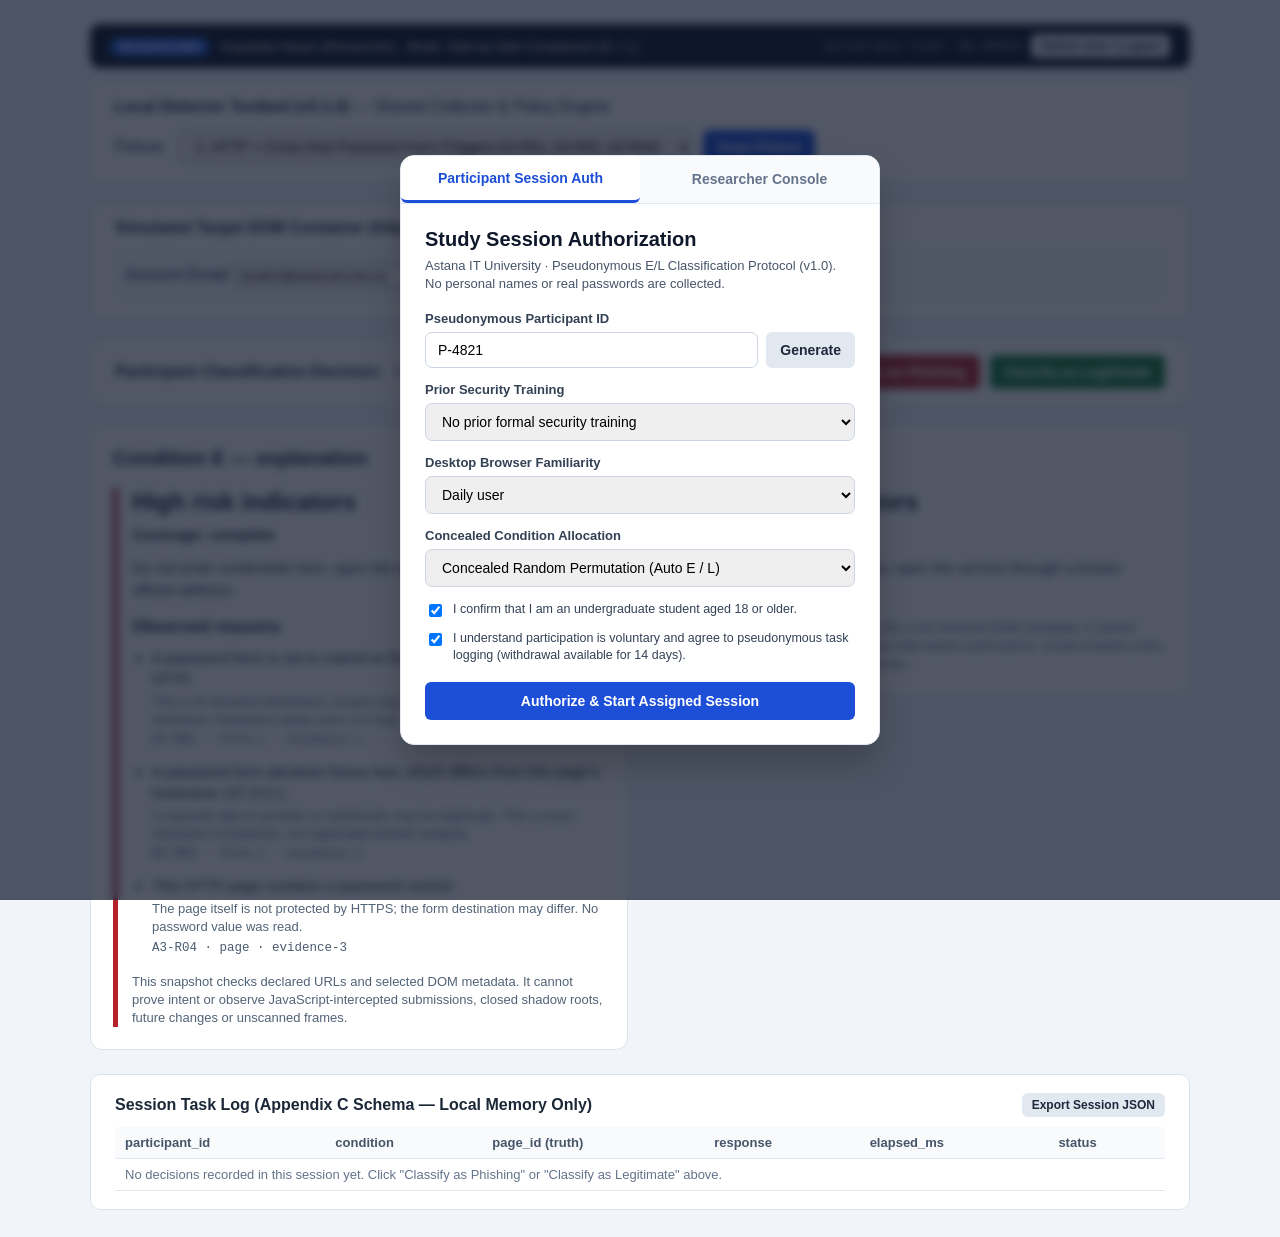
<file: src/practical/index.html>
<!DOCTYPE html>
<html lang="en">
<head>
  <meta charset="UTF-8">
  <title>Phishing Indicator Detector v0.1.0 — Authorized Study Portal</title>
  <style>
    * { box-sizing: border-box; }
    body {
      font-family: -apple-system, BlinkMacSystemFont, "Segoe UI", Roboto, sans-serif;
      background: #f1f5f9;
      color: #1c2838;
      margin: 0;
      padding: 24px;
    }

    /* --- АВТОРИЗАЦИЯ (MODAL OVERLAY) --- */
    .auth-overlay {
      position: fixed;
      inset: 0;
      background: rgba(15, 23, 42, 0.72);
      backdrop-filter: blur(4px);
      display: flex;
      align-items: center;
      justify-content: center;
      z-index: 1000;
      padding: 16px;
    }
    .auth-overlay.hidden { display: none; }
    .auth-card {
      background: #ffffff;
      width: 100%;
      max-width: 480px;
      border-radius: 14px;
      box-shadow: 0 20px 35px rgba(0, 0, 0, 0.2);
      overflow: hidden;
      border: 1px solid #e2e8f0;
    }
    .auth-tabs {
      display: grid;
      grid-template-columns: 1fr 1fr;
      background: #f8fafc;
      border-bottom: 1px solid #e2e8f0;
    }
    .auth-tab {
      padding: 14px;
      text-align: center;
      font-weight: 700;
      font-size: 14px;
      color: #64748b;
      cursor: pointer;
      border: none;
      background: none;
    }
    .auth-tab.active {
      background: #ffffff;
      color: #1d4ed8;
      border-bottom: 3px solid #1d4ed8;
    }
    .auth-body { padding: 24px; }
    .auth-title { margin: 0 0 6px; font-size: 20px; font-weight: 800; color: #0f172a; }
    .auth-sub { margin: 0 0 18px; font-size: 13px; color: #475569; line-height: 1.4; }
    .form-group { margin-bottom: 14px; }
    .form-group label { display: block; font-size: 13px; font-weight: 600; margin-bottom: 6px; color: #334155; }
    .input-row { display: flex; gap: 8px; }
    .form-control {
      width: 100%;
      padding: 9px 12px;
      font-size: 14px;
      border: 1px solid #cbd5e1;
      border-radius: 7px;
    }
    .check-label {
      display: flex;
      align-items: flex-start;
      gap: 8px;
      font-size: 12.5px;
      color: #334155;
      margin-bottom: 10px;
      line-height: 1.35;
      cursor: pointer;
    }
    .auth-error {
      color: #b4232c;
      background: #fef2f2;
      border: 1px solid #fecaca;
      padding: 8px 12px;
      border-radius: 6px;
      font-size: 12.5px;
      margin-bottom: 12px;
      display: none;
    }

    /* --- ШАПКА И СЕССИЯ --- */
    .session-bar {
      max-width: 1100px;
      margin: 0 auto 14px;
      background: #0f172a;
      color: #f8fafc;
      padding: 10px 20px;
      border-radius: 10px;
      display: flex;
      justify-content: space-between;
      align-items: center;
      font-size: 13px;
    }
    .badge-role {
      background: #2563eb;
      color: #fff;
      padding: 3px 9px;
      border-radius: 99px;
      font-weight: 700;
      font-size: 11.5px;
      margin-right: 8px;
    }
    .header {
      max-width: 1100px;
      margin: 0 auto 20px;
      background: #fff;
      padding: 16px 24px;
      border-radius: 10px;
      box-shadow: 0 1px 3px rgba(0,0,0,0.08);
      display: flex;
      align-items: center;
      justify-content: space-between;
      flex-wrap: wrap;
      gap: 12px;
    }
    .controls { display: flex; gap: 10px; align-items: center; flex-wrap: wrap; }
    select, button {
      padding: 9px 14px;
      font-size: 14px;
      border-radius: 6px;
      border: 1px solid #cbd5e1;
    }
    button.primary {
      background: #1d4ed8;
      color: white;
      border: none;
      font-weight: 600;
      cursor: pointer;
    }
    button.primary:hover { background: #1e40af; }
    button.secondary {
      background: #e2e8f0;
      color: #1e293b;
      border: none;
      font-weight: 600;
      cursor: pointer;
    }
    button.danger-btn {
      background: #b4232c;
      color: #fff;
      border: none;
      font-weight: 600;
      cursor: pointer;
    }
    button.safe-btn {
      background: #15803d;
      color: #fff;
      border: none;
      font-weight: 600;
      cursor: pointer;
    }

    .fixture-preview {
      max-width: 1100px;
      margin: 0 auto 20px;
      background: #fff;
      padding: 16px 24px;
      border-radius: 10px;
      border: 1px dashed #94a3b8;
    }
    .decision-bar {
      max-width: 1100px;
      margin: 0 auto 20px;
      background: #ffffff;
      padding: 14px 24px;
      border-radius: 10px;
      border: 1px solid #dce3ec;
      display: flex;
      justify-content: space-between;
      align-items: center;
      flex-wrap: wrap;
      gap: 12px;
    }
    .grid {
      max-width: 1100px;
      margin: 0 auto 24px;
      display: grid;
      grid-template-columns: 1fr 1fr;
      gap: 24px;
      align-items: start;
    }
    .grid.single-col { grid-template-columns: 1fr; max-width: 640px; }
    .card {
      background: #ffffff;
      border: 1px solid #dce3ec;
      border-radius: 12px;
      padding: 22px;
    }
    .cond-title { font-size: 20px; font-weight: 700; color: #162436; margin-bottom: 18px; }
    .alert-box { border-left: 5px solid #b4232c; padding-left: 14px; }
    .alert-box.high { border-left-color: #b4232c; }
    .alert-box.caution { border-left-color: #d97706; }
    .alert-box.low { border-left-color: #15803d; }
    .alert-box.unavailable { border-left-color: #64748b; }
    .risk-label { font-size: 24px; font-weight: 800; color: #162436; margin-bottom: 10px; }
    .coverage { font-size: 15px; font-weight: 700; margin-bottom: 14px; }
    .action-text, .reason-text { font-size: 15px; line-height: 1.45; color: #243447; margin: 10px 0 16px; }
    .reasons-heading { font-size: 17px; font-weight: 700; margin: 16px 0 10px; }
    .reasons-list { margin: 0; padding-left: 20px; }
    .reasons-list li { margin-bottom: 14px; }
    .claim { font-size: 15px; color: #1c2838; line-height: 1.4; margin-bottom: 4px; }
    .caveat { font-size: 13px; color: #526377; line-height: 1.4; margin-bottom: 4px; }
    .meta { font-size: 12.5px; color: #4a5c70; font-family: ui-monospace, SFMono-Regular, Menlo, monospace; }
    .footer-note { margin-top: 18px; font-size: 13px; color: #526377; line-height: 1.4; }

    /* --- ЖУРНАЛ СЕССИИ --- */
    .log-panel {
      max-width: 1100px;
      margin: 0 auto;
      background: #fff;
      padding: 18px 24px;
      border-radius: 10px;
      border: 1px solid #dce3ec;
    }
    table { width: 100%; border-collapse: collapse; font-size: 13px; margin-top: 10px; }
    th, td { border-bottom: 1px solid #e2e8f0; padding: 8px 10px; text-align: left; }
    th { background: #f8fafc; color: #475569; font-weight: 700; }
  </style>
</head>
<body>

  <!-- МОДАЛЬНОЕ ОКНО АВТОРИЗАЦИИ -->
  <div class="auth-overlay" id="authModal">
    <div class="auth-card">
      <div class="auth-tabs">
        <button class="auth-tab active" id="tabParticipant">Participant Session Auth</button>
        <button class="auth-tab" id="tabResearcher">Researcher Console</button>
      </div>

      <!-- Вкладка 1: Авторизация участника исследования (Appendix C) -->
      <div class="auth-body" id="formParticipant">
        <h2 class="auth-title">Study Session Authorization</h2>
        <p class="auth-sub">Astana IT University · Pseudonymous E/L Classification Protocol (v1.0). No personal names or real passwords are collected.</p>
        <div class="auth-error" id="partError">Please enter a Participant Code and confirm both consent boxes.</div>

        <div class="form-group">
          <label>Pseudonymous Participant ID</label>
          <div class="input-row">
            <input type="text" id="partIdInput" class="form-control" placeholder="e.g. P-4829" value="P-4821">
            <button type="button" class="secondary" id="genCodeBtn">Generate</button>
          </div>
        </div>

        <div class="form-group">
          <label>Prior Security Training</label>
          <select id="trainingSelect" class="form-control">
            <option value="no">No prior formal security training</option>
            <option value="yes">Yes (completed cybersecurity course/training)</option>
          </select>
        </div>

        <div class="form-group">
          <label>Desktop Browser Familiarity</label>
          <select id="familiaritySelect" class="form-control">
            <option value="daily">Daily user</option>
            <option value="weekly">Weekly user</option>
            <option value="rarely">Rarely</option>
          </select>
        </div>

        <div class="form-group">
          <label>Concealed Condition Allocation</label>
          <select id="allocSelect" class="form-control">
            <option value="random">Concealed Random Permutation (Auto E / L)</option>
            <option value="E">Force Condition E (Explanation Mode)</option>
            <option value="L">Force Condition L (Label-Only Mode)</option>
          </select>
        </div>

        <label class="check-label">
          <input type="checkbox" id="consentAge" checked>
          <span>I confirm that I am an undergraduate student aged 18 or older.</span>
        </label>
        <label class="check-label">
          <input type="checkbox" id="consentVoluntary" checked>
          <span>I understand participation is voluntary and agree to pseudonymous task logging (withdrawal available for 14 days).</span>
        </label>

        <button type="button" class="primary" style="width:100%; margin-top:8px; padding:11px;" id="startPartBtn">
          Authorize & Start Assigned Session
        </button>
      </div>

      <!-- Вкладка 2: Вход для исследователей (Инаятулла / Нуртилек / Руководитель) -->
      <div class="auth-body" id="formResearcher" style="display:none;">
        <h2 class="auth-title">Researcher & Supervisor Login</h2>
        <p class="auth-sub">Unlocks side-by-side Condition E & Condition L comparison view and telemetry export.</p>
        <div class="auth-error" id="resError">Invalid researcher access key. Use: AITU-2026</div>

        <div class="form-group">
          <label>Researcher Name / Role</label>
          <select id="resNameSelect" class="form-control">
            <option value="Inayatulla Noyan (Researcher)">Inayatulla Noyan (Researcher)</option>
            <option value="Nurtilek Koblandy (Researcher)">Nurtilek Koblandy (Researcher)</option>
            <option value="Aitynbek Seitenov (Supervisor)">Aitynbek Seitenov (Supervisor)</option>
          </select>
        </div>

        <div class="form-group">
          <label>Supervisor / Lab Access Key</label>
          <input type="password" id="resKeyInput" class="form-control" value="AITU-2026" placeholder="Enter access key">
          <small style="color:#64748b; font-size:11.5px;">Default key for defense demo: <code>AITU-2026</code></small>
        </div>

        <button type="button" class="primary" style="width:100%; margin-top:8px; padding:11px;" id="startResBtn">
          Authorize Researcher Console (E + L Side-by-Side)
        </button>
      </div>
    </div>
  </div>

  <!-- ВЕРХНЯЯ ПАНЕЛЬ АВТОРИЗОВАННОЙ СЕССИИ -->
  <div class="session-bar">
    <div>
      <span class="badge-role" id="sessionRoleBadge">RESEARCHER</span>
      <span id="sessionInfoText">Not authorized</span>
    </div>
    <div style="display:flex; gap:10px; align-items:center;">
      <span id="withdrawalDisplay" style="color:#94a3b8; font-family:monospace;"></span>
      <button type="button" class="secondary" style="padding:5px 10px; font-size:12px;" id="logoutBtn">Switch User / Logout</button>
    </div>
  </div>

  <!-- ПАНЕЛЬ УПРАВЛЕНИЯ ФИКСТУРАМИ -->
  <div class="header">
    <div>
      <strong>Local Detector Testbed (v0.1.0)</strong> — Shared Collector & Policy Engine
    </div>
    <div class="controls">
      <label for="fixtureSelect">Fixture:</label>
      <select id="fixtureSelect">
        <option value="http_cross_host">1. HTTP + Cross-Host Password Form (Triggers A3-R01, A3-R02, A3-R04)</option>
        <option value="sso_caution">2. HTTPS External Identity Provider / SSO (Triggers A3-R02 Caution)</option>
        <option value="misleading_link">3. Misleading Visible URL Link (Triggers A3-R03 Caution)</option>
        <option value="js_limitation">4. Limitation Case: JS addEventListener Submit (Low Observed Risk)</option>
        <option value="unavailable_state">5. Unavailable / Unsupported Document State</option>
      </select>
      <button class="primary" id="scanBtn">Scan Fixture</button>
    </div>
  </div>

  <!-- КОНТЕЙНЕР ИССЛЕДУЕМОЙ СТРАНИЦЫ -->
  <div class="fixture-preview">
    <strong>Simulated Target DOM Container (<span id="virtualUrlDisplay"></span>):</strong>
    <div id="sandboxDom" style="margin-top:10px; padding:10px; background:#f8fafc; border-radius:6px;"></div>
  </div>

  <!-- ПАНЕЛЬ ПРИНЯТИЯ РЕШЕНИЯ УЧАСТНИКОМ (ЗАПИСЬ В ЛОГ) -->
  <div class="decision-bar">
    <div>
      <strong>Participant Classification Decision:</strong>
      <span style="font-size:13px; color:#475569; margin-left:6px;">
        Timer started on render (<span id="liveTimer">0</span> ms elapsed)
      </span>
    </div>
    <div style="display:flex; gap:10px;">
      <button class="danger-btn" id="btnClassifyPhish">Classify as Phishing</button>
      <button class="safe-btn" id="btnClassifyLegit">Classify as Legitimate</button>
    </div>
  </div>

  <!-- КАРТОЧКИ CONDITION E / CONDITION L -->
  <div class="grid" id="outputGrid"></div>

  <!-- ТАБЛИЦА ЛОГОВ СЕССИИ (КАК В APPENDIX C) -->
  <div class="log-panel">
    <div style="display:flex; justify-content:space-between; align-items:center;">
      <strong>Session Task Log (Appendix C Schema — Local Memory Only)</strong>
      <button class="secondary" style="padding:5px 10px; font-size:12px;" id="exportJsonBtn">Export Session JSON</button>
    </div>
    <table>
      <thead>
        <tr>
          <th>participant_id</th>
          <th>condition</th>
          <th>page_id (truth)</th>
          <th>response</th>
          <th>elapsed_ms</th>
          <th>status</th>
        </tr>
      </thead>
      <tbody id="logTableBody">
        <tr><td colspan="6" style="color:#64748b;">No decisions recorded in this session yet. Click "Classify as Phishing" or "Classify as Legitimate" above.</td></tr>
      </tbody>
    </table>
  </div>

  <script type="module">
    import { collectAndEvaluate, renderCard } from './detector.js';

    // Состояние авторизации
    let currentSession = {
      role: 'RESEARCHER', // 'PARTICIPANT' или 'RESEARCHER'
      id: 'Inayatulla Noyan (Researcher)',
      condition: 'BOTH', // 'E', 'L' или 'BOTH'
      withdrawalCode: 'WD-ADMIN',
      training: 'yes',
      familiarity: 'daily'
    };

    const fixtures = {
      http_cross_host: {
        id: 'fix-01',
        truth: 'phishing',
        url: 'http://127.0.0.1:4173/demo/index.html',
        html: `
          <form action="http://fixture.test/login" method="POST">
            <label>Account Email: <input type="email" name="user" value="student@astanait.edu.kz"></label>
            <label>Password: <input type="password" name="pass" value="secret123"></label>
            <button type="button">Sign In</button>
          </form>`
      },
      sso_caution: {
        id: 'fix-02',
        truth: 'legitimate',
        url: 'https://portal.university.edu/login',
        html: `
          <form action="https://sso.identity-provider.org/auth" method="POST">
            <label>SSO Password: <input type="password" name="pass"></label>
            <button type="button">Login via SSO</button>
          </form>`
      },
      misleading_link: {
        id: 'fix-03',
        truth: 'phishing',
        url: 'https://mail.university.edu/inbox',
        html: `
          <p>Please verify your account at 
            <a href="https://account-verify-security.com/login">https://astanait.edu.kz/login</a>
          </p>`
      },
      js_limitation: {
        id: 'fix-04',
        truth: 'phishing',
        url: 'https://secure.service.org/login',
        html: `
          <form id="jsForm" action="https://secure.service.org/auth" method="POST">
            <label>Password: <input type="password" name="pass"></label>
            <button type="button">Sign In (JS Intercepted)</button>
          </form>`
      },
      unavailable_state: {
        id: 'fix-05',
        truth: 'unknown',
        url: 'chrome://extensions',
        html: `<em>Restricted browser page — DOM cannot be inspected.</em>`
      }
    };

    const authModal = document.getElementById('authModal');
    const tabParticipant = document.getElementById('tabParticipant');
    const tabResearcher = document.getElementById('tabResearcher');
    const formParticipant = document.getElementById('formParticipant');
    const formResearcher = document.getElementById('formResearcher');

    const selectEl = document.getElementById('fixtureSelect');
    const sandboxEl = document.getElementById('sandboxDom');
    const urlDisplay = document.getElementById('virtualUrlDisplay');
    const outputGrid = document.getElementById('outputGrid');
    const logTableBody = document.getElementById('logTableBody');
    const liveTimerEl = document.getElementById('liveTimer');

    let trialStartTime = performance.now();
    let sessionLogs = [];

    // Таймер времени реакции
    setInterval(() => {
      const elapsed = Math.round(performance.now() - trialStartTime);
      liveTimerEl.textContent = elapsed;
    }, 100);

    // Переключение вкладок в окне авторизации
    tabParticipant.addEventListener('click', () => {
      tabParticipant.classList.add('active');
      tabResearcher.classList.remove('active');
      formParticipant.style.display = 'block';
      formResearcher.style.display = 'none';
    });

    tabResearcher.addEventListener('click', () => {
      tabResearcher.classList.add('active');
      tabParticipant.classList.remove('active');
      formResearcher.style.display = 'block';
      formParticipant.style.display = 'none';
    });

    // Генератор случайного кода участника
    document.getElementById('genCodeBtn').addEventListener('click', () => {
      const rand = Math.floor(1000 + Math.random() * 9000);
      document.getElementById('partIdInput').value = `P-${rand}`;
    });

    // Вход как участник эксперимента
    document.getElementById('startPartBtn').addEventListener('click', () => {
      const partId = document.getElementById('partIdInput').value.trim();
      const ageOk = document.getElementById('consentAge').checked;
      const volOk = document.getElementById('consentVoluntary').checked;
      const errEl = document.getElementById('partError');

      if (!partId || !ageOk || !volOk) {
        errEl.style.display = 'block';
        return;
      }
      errEl.style.display = 'none';

      const allocChoice = document.getElementById('allocSelect').value;
      const assignedCond = allocChoice === 'random' ? (Math.random() < 0.5 ? 'E' : 'L') : allocChoice;
      const wdCode = 'WD-' + Math.random().toString(36).substring(2, 7).toUpperCase();

      currentSession = {
        role: 'PARTICIPANT',
        id: partId,
        condition: assignedCond,
        withdrawalCode: wdCode,
        training: document.getElementById('trainingSelect').value,
        familiarity: document.getElementById('familiaritySelect').value
      };

      applySessionUI();
      authModal.classList.add('hidden');
      runScan();
    });

    // Вход как исследователь (по ключу AITU-2026)
    document.getElementById('startResBtn').addEventListener('click', () => {
      const key = document.getElementById('resKeyInput').value.trim();
      const errEl = document.getElementById('resError');
      if (key !== 'AITU-2026') {
        errEl.style.display = 'block';
        return;
      }
      errEl.style.display = 'none';

      currentSession = {
        role: 'RESEARCHER',
        id: document.getElementById('resNameSelect').value,
        condition: 'BOTH',
        withdrawalCode: 'ADMIN-MODE',
        training: 'yes',
        familiarity: 'daily'
      };

      applySessionUI();
      authModal.classList.add('hidden');
      runScan();
    });

    document.getElementById('logoutBtn').addEventListener('click', () => {
      authModal.classList.remove('hidden');
    });

    function applySessionUI() {
      document.getElementById('sessionRoleBadge').textContent = currentSession.role;
      document.getElementById('sessionRoleBadge').style.background =
        currentSession.role === 'RESEARCHER' ? '#2563eb' : '#059669';

      const condText = currentSession.condition === 'BOTH'
        ? 'Side-by-Side Comparison (E + L)'
        : `Assigned Condition ${currentSession.condition} (Fixed per participant)`;

      document.getElementById('sessionInfoText').textContent =
        `${currentSession.id} · Mode: ${condText}`;
      document.getElementById('withdrawalDisplay').textContent =
        `Withdrawal Code: ${currentSession.withdrawalCode}`;
    }

    function runScan() {
      const key = selectEl.value;
      const fix = fixtures[key];
      urlDisplay.textContent = fix.url;
      sandboxEl.innerHTML = fix.html;

      if (key === 'js_limitation') {
        const f = sandboxEl.querySelector('#jsForm');
        if (f) f.addEventListener('submit', (e) => e.preventDefault());
      }

      const result = collectAndEvaluate(
        key === 'unavailable_state' ? null : sandboxEl,
        fix.url
      );

      if (currentSession.condition === 'E') {
        outputGrid.classList.add('single-col');
        outputGrid.innerHTML = renderCard('E', result);
      } else if (currentSession.condition === 'L') {
        outputGrid.classList.add('single-col');
        outputGrid.innerHTML = renderCard('L', result);
      } else {
        outputGrid.classList.remove('single-col');
        outputGrid.innerHTML = renderCard('E', result) + renderCard('L', result);
      }

      trialStartTime = performance.now();
    }

    function recordDecision(decision) {
      const key = selectEl.value;
      const fix = fixtures[key];
      const elapsed = Math.round(performance.now() - trialStartTime);
      const isCorrect = fix.truth === decision;

      const entry = {
        participant_id: currentSession.id,
        condition: currentSession.condition,
        page_id: `${fix.id} (${fix.truth})`,
        response: decision,
        elapsed_ms: elapsed,
        outcome: fix.truth === 'unknown' ? 'N/A' : (isCorrect ? 'Correct' : 'Error'),
        version: '0.1.0'
      };
      sessionLogs.push(entry);

      logTableBody.innerHTML = sessionLogs.map(r => `
        <tr>
          <td><code>${r.participant_id}</code></td>
          <td><strong>${r.condition}</strong></td>
          <td>${r.page_id}</td>
          <td>${r.response}</td>
          <td>${r.elapsed_ms} ms</td>
          <td style="font-weight:700; color:${r.outcome === 'Correct' ? '#15803d' : '#b4232c'};">${r.outcome}</td>
        </tr>
      `).join('');

      trialStartTime = performance.now();
    }

    document.getElementById('btnClassifyPhish').addEventListener('click', () => recordDecision('phishing'));
    document.getElementById('btnClassifyLegit').addEventListener('click', () => recordDecision('legitimate'));

    document.getElementById('exportJsonBtn').addEventListener('click', () => {
      const blob = new Blob([JSON.stringify(sessionLogs, null, 2)], { type: 'application/json' });
      const a = document.createElement('a');
      a.href = URL.createObjectURL(blob);
      a.download = `task-log-${Date.now()}.json`;
      a.click();
    });

    document.getElementById('scanBtn').addEventListener('click', runScan);
    selectEl.addEventListener('change', runScan);

    applySessionUI();
    runScan();
  </script>
</body>
</html>
</file>
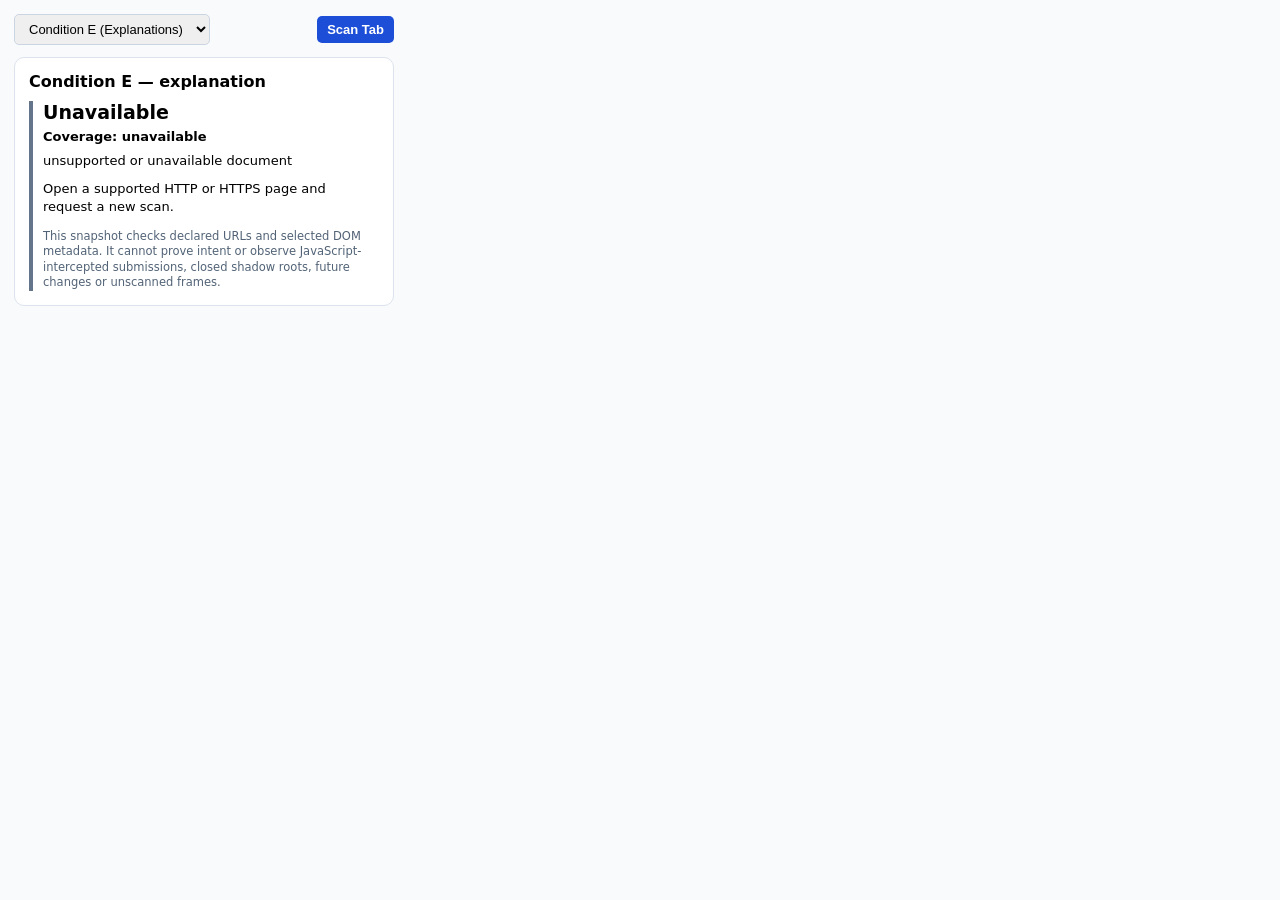
<file: src/popup.html>
<!DOCTYPE html>
<html lang="en">
<head>
  <meta charset="UTF-8">
  <style>
    body { width: 380px; font-family: system-ui, sans-serif; margin: 0; padding: 14px; background: #f8fafc; }
    .toolbar { display: flex; justify-content: space-between; align-items: center; margin-bottom: 12px; gap: 8px; }
    select, button { padding: 6px 10px; font-size: 13px; border-radius: 5px; border: 1px solid #cbd5e1; }
    button { background: #1d4ed8; color: #fff; border: none; font-weight: 600; cursor: pointer; }
    .card { background: #fff; border: 1px solid #dce3ec; border-radius: 10px; padding: 14px; }
    .cond-title { font-size: 16px; font-weight: 700; margin-bottom: 10px; }
    .alert-box { border-left: 4px solid #64748b; padding-left: 10px; }
    .alert-box.high { border-left-color: #b4232c; }
    .alert-box.caution { border-left-color: #d97706; }
    .alert-box.low { border-left-color: #15803d; }
    .risk-label { font-size: 19px; font-weight: 800; margin-bottom: 6px; }
    .coverage { font-size: 13px; font-weight: 700; margin-bottom: 8px; }
    .action-text, .reason-text { font-size: 13px; line-height: 1.4; margin: 6px 0 10px; }
    .reasons-heading { font-size: 14px; font-weight: 700; margin: 10px 0 6px; }
    .reasons-list { padding-left: 18px; margin: 0; }
    .reasons-list li { margin-bottom: 10px; }
    .claim { font-size: 13px; margin-bottom: 2px; }
    .caveat { font-size: 11.5px; color: #526377; margin-bottom: 2px; }
    .meta { font-size: 11px; color: #4a5c70; font-family: monospace; }
    .footer-note { margin-top: 12px; font-size: 11.5px; color: #526377; line-height: 1.35; }
  </style>
</head>
<body>
  <div class="toolbar">
    <select id="modeSelect">
      <option value="E">Condition E (Explanations)</option>
      <option value="L">Condition L (Label Only)</option>
    </select>
    <button id="scanTabBtn">Scan Tab</button>
  </div>
  <div id="popupOutput"></div>
  <script type="module" src="popup.js"></script>
</body>
</html>
</file>
